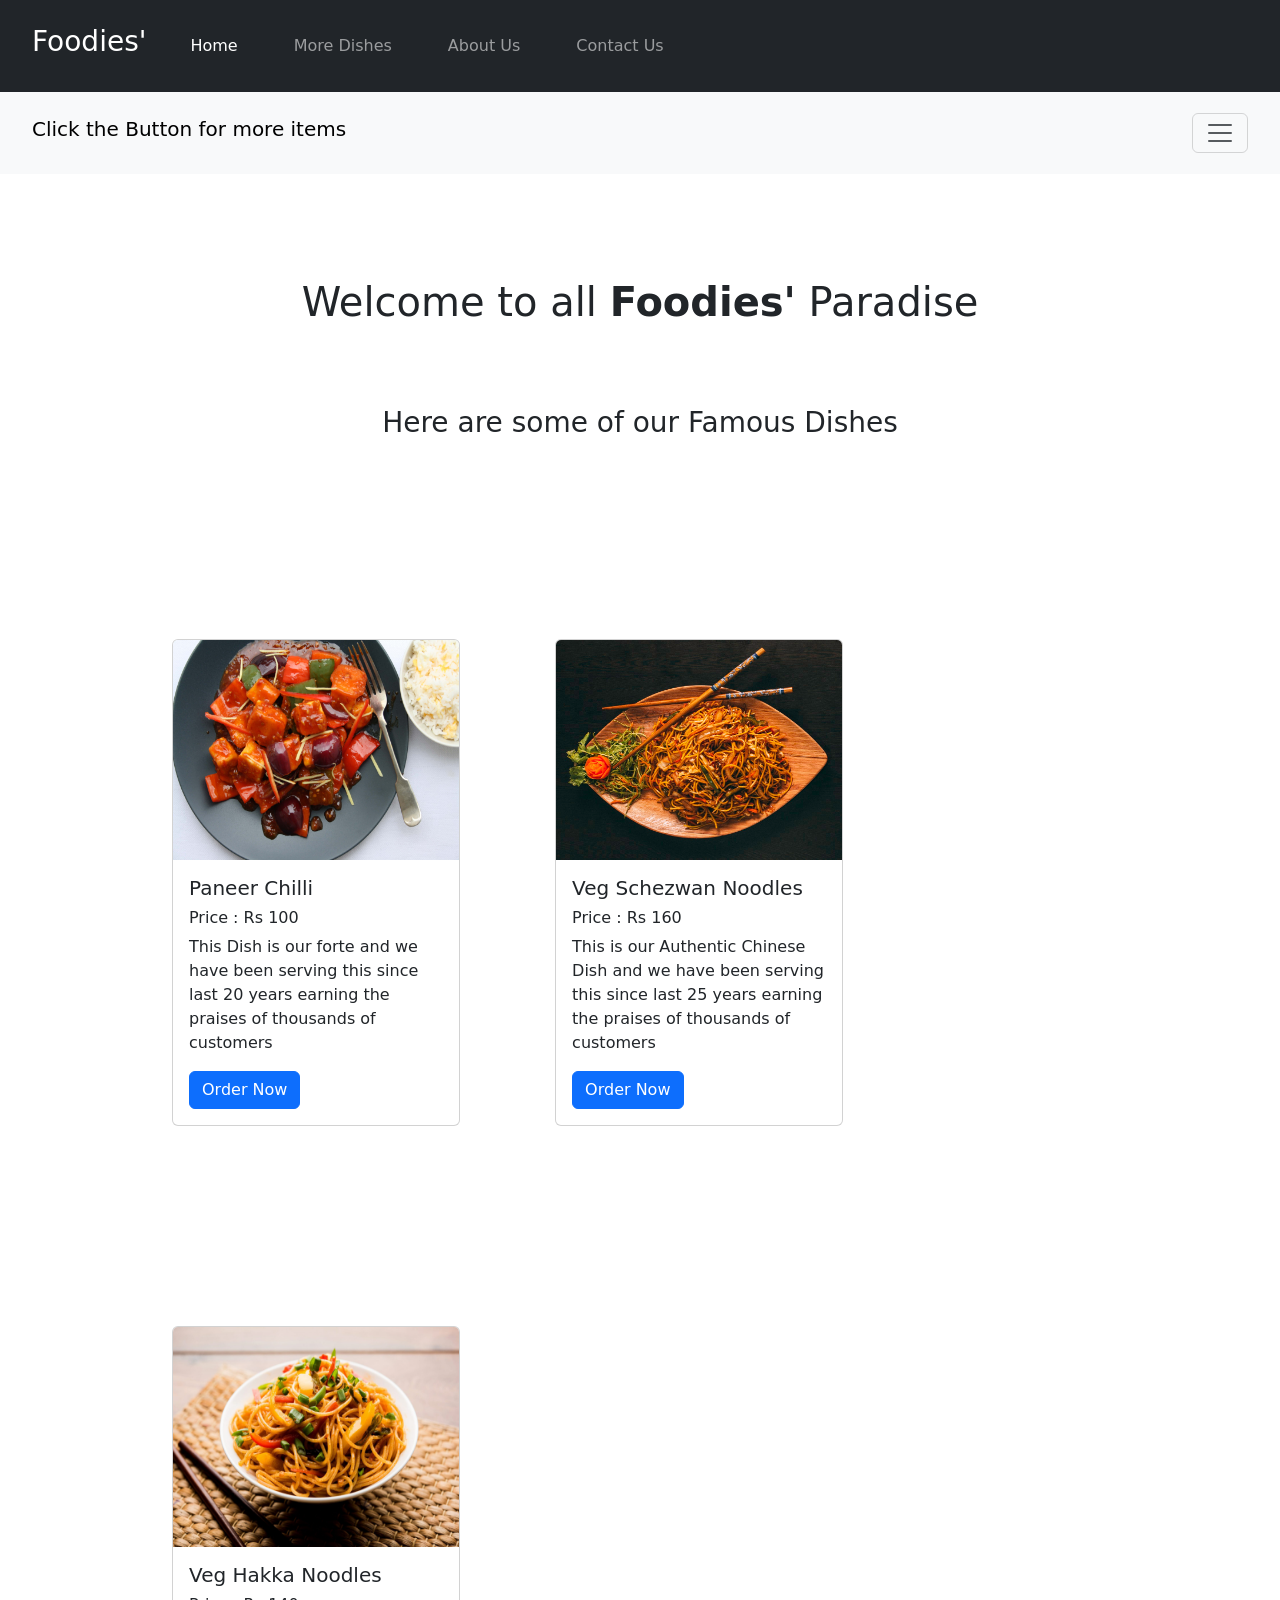
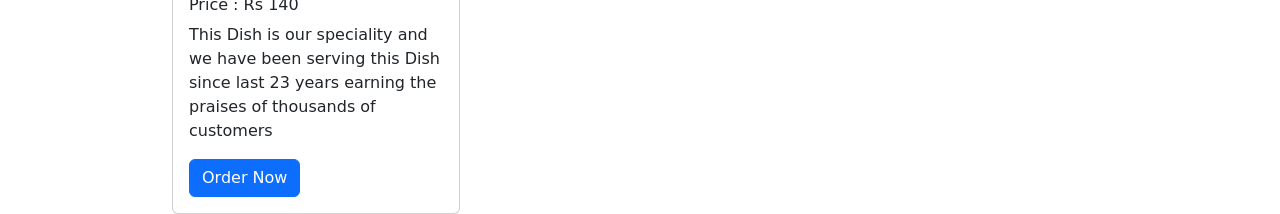
<file: Assignment 1-A/index.html>
<!DOCTYPE html>
<html lang="en">
<head>
    <meta charset="UTF-8">
    <meta http-equiv="X-UA-Compatible" content="IE=edge">
    <meta name="viewport" content="width=device-width, initial-scale=1.0">
    <title>Home</title>
    <link href="https://cdn.jsdelivr.net/npm/bootstrap@5.1.3/dist/css/bootstrap.min.css" rel="stylesheet" integrity="sha384-1BmE4kWBq78iYhFldvKuhfTAU6auU8tT94WrHftjDbrCEXSU1oBoqyl2QvZ6jIW3" crossorigin="anonymous">
    <link rel="stylesheet" href="styles.css">
    <script src="https://cdn.jsdelivr.net/npm/bootstrap@5.1.3/dist/js/bootstrap.bundle.min.js" integrity="sha384-ka7Sk0Gln4gmtz2MlQnikT1wXgYsOg+OMhuP+IlRH9sENBO0LRn5q+8nbTov4+1p" crossorigin="anonymous"></script>
</head>
<body>

  

    <nav class="navbar navbar-expand-md navbar-dark bg-dark">
        <div class="container-fluid">
          <a class="navbar-brand" href="#"><h3>Foodies'</h1></a>
          <button class="navbar-toggler" type="button" data-bs-toggle="collapse" data-bs-target="#navbarSupportedContent" aria-controls="navbarSupportedContent" aria-expanded="false" aria-label="Toggle navigation">
            <span class="navbar-toggler-icon"></span>
          </button>
          <div class="collapse navbar-collapse" id="navbarSupportedContent">
            <ul class="navbar-nav me-auto mb-2 mb-lg-0">
              <li class="nav-item">
                <a class="nav-link active" aria-current="page" href="#">Home</a>
              </li>
              <li class="nav-item">
                <a class="nav-link" href="#">More Dishes</a>
              </li>
              <li class="nav-item">
                <a class="nav-link" href="#">About Us</a>
              </li>
              <li class="nav-item">
                <a class="nav-link" href="#">Contact Us</a>
              </li>
              
            </ul>
          </div>
        </div>
      </nav>
      <nav class="navbar navbar-light bg-light fixed">
        <div class="container-fluid">
          <a class="navbar-brand" href="#"><h5>Click the Button for more items</h5></a>
          <button class="navbar-toggler" type="button" data-bs-toggle="offcanvas" data-bs-target="#offcanvasNavbar" aria-controls="offcanvasNavbar">
            <span class="navbar-toggler-icon"></span>
          </button>
          <div class="offcanvas offcanvas-end" tabindex="-1" id="offcanvasNavbar" aria-labelledby="offcanvasNavbarLabel">
            <div class="offcanvas-header">
              <h5 class="offcanvas-title" id="offcanvasNavbarLabel">Cuisines</h5>
              <button type="button" class="btn-close text-reset" data-bs-dismiss="offcanvas" aria-label="Close"></button>
            </div>
            <div class="offcanvas-body">
              <ul class="navbar-nav justify-content-end flex-grow-1 pe-3">
                <li class="nav-item">
                  <a class="nav-link active" aria-current="page" href="#">Indian</a>
                </li>
                <li class="nav-item">
                  <a class="nav-link active" aria-current="page" href="#">Italian</a>
                </li>
                <li class="nav-item">
                  <a class="nav-link active" aria-current="page" href="#">Continental</a>
                </li>

                <li class="nav-item">
                  <a class="nav-link active" aria-current="page" href="#">Chinese</a>
                </li>
                
                <li class="nav-item dropdown">
                  <a class="nav-link dropdown-toggle" href="#" id="offcanvasNavbarDropdown" role="button" data-bs-toggle="dropdown" aria-expanded="false">
                    Put Filter
                  </a>
                  <ul class="dropdown-menu" aria-labelledby="offcanvasNavbarDropdown">
                    <li><a class="dropdown-item" href="#">Action</a></li>
                    <li><a class="dropdown-item" href="#">Another action</a></li>
                    <li>
                      <hr class="dropdown-divider">
                    </li>
                    <li><a class="dropdown-item" href="#">Something else here</a></li>
                  </ul>
                </li>
              </ul>
              <form class="d-flex">
                <input class="form-control me-2" type="search" placeholder="Search" aria-label="Search">
                <button class="btn btn-outline-success" type="submit">Search More Cuisines</button>
              </form>
            </div>
          </div>
        </div>
      </nav>


    

    <div class="container">
        <div class="jumbotron text-center">
            
            <marquee behavior="" direction="left">
            
            </marquee>
            <h1 class="heading text-center" id="moving-heading">Welcome to all <strong><strong>Foodies'</strong></strong> Paradise</h1>
            

            
            <h3 class="heading below-heading" >Here are some of our Famous Dishes</h3>
        </div>

        
   

    <!--Cards Begin-->
        <div class="card" style="width: 18rem;">
            <img src="Photos/paneer_chilli_2.jpg" class="card-img-top img zoom paneer" alt="...">
            <div class="card-body">
            <h5 class="card-title">Paneer Chilli</h5>
            <h6 class="card-title">Price : Rs 100</h6>
            <p class="card-text">This Dish is our forte and we have been serving this since last 20 years earning the praises of thousands of customers</p>
            <a href="#" class="btn btn-primary">Order Now</a>
            </div>
        </div>

        <div class="card" style="width: 18rem;">
            <img src="Photos/noodles1.jpg" class="card-img-top img zoom" alt="...">
            <div class="card-body">
            <h5 class="card-title">Veg Schezwan Noodles</h5>
            <h6 class="card-title">Price : Rs 160</h6>
            <p class="card-text">This is our Authentic Chinese Dish and we have been serving this since last 25 years earning the praises of thousands of customers</p>
            <a href="#" class="btn btn-primary">Order Now</a>
            </div>
        </div>

        <div class="card" style="width: 18rem;">
            <img src="Photos/noodles2.jpeg" class="card-img-top img zoom" alt="...">
            <div class="card-body">
            <h5 class="card-title">Veg Hakka Noodles</h5>
            <h6 class="card-title">Price : Rs 140</h6>
            <p class="card-text">This Dish is our speciality and we have been serving this Dish since last 23 years earning the praises of thousands of customers</p>
            <a href="#" class="btn btn-primary">Order Now</a>
            </div>
        </div>


    </div>
    
</body>
</html>
</file>
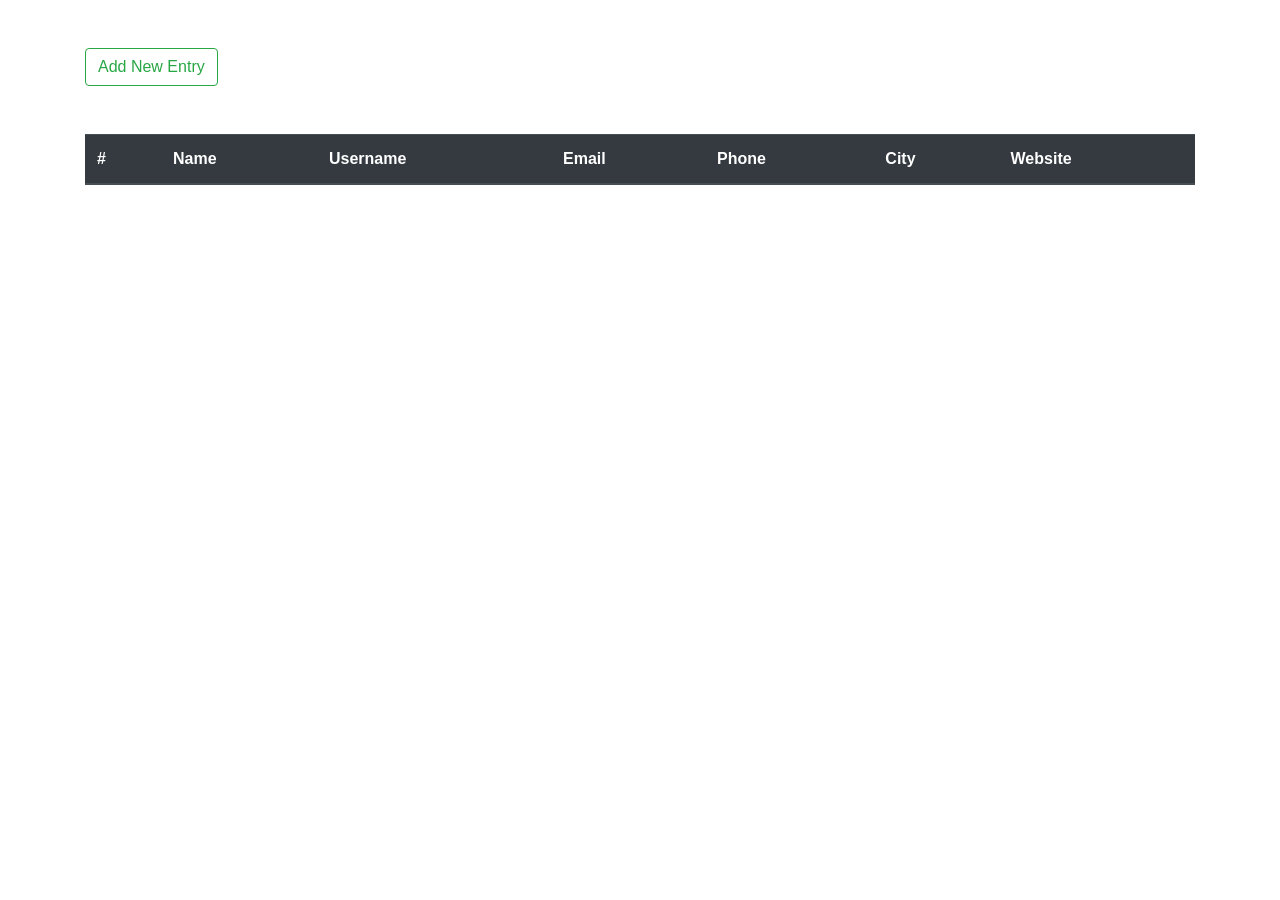
<file: Assignment 1-B Ajax/index.html>
<!DOCTYPE html>
<html lang="en">

<head>
    <meta charset="UTF-8">
    <meta http-equiv="X-UA-Compatible" content="IE=edge">
    <meta name="viewport" content="width=device-width, initial-scale=1.0">
    <title>Assignment 1B</title>
    <link rel="stylesheet" href="https://cdn.jsdelivr.net/npm/bootstrap@4.6.1/dist/css/bootstrap.min.css"
        integrity="sha384-zCbKRCUGaJDkqS1kPbPd7TveP5iyJE0EjAuZQTgFLD2ylzuqKfdKlfG/eSrtxUkn" crossorigin="anonymous">
</head>

<body>
    <div class="container">
        <button class="btn btn-outline-success mt-5" data-toggle="modal" data-target="#addNewUser">Add New
            Entry</button>
        <table class="table table-dark my-5">
            <thead>
                <tr>
                    <th scope="col">#</th>
                    <th scope="col">Name</th>
                    <th scope="col">Username</th>
                    <th scope="col">Email</th>
                    <th scope="col">Phone</th>
                    <th scope="col">City</th>
                    <th scope="col">Website</th>
                </tr>
            </thead>
            <tbody id="tbody">
            </tbody>
        </table>

        <div class="modal fade" id="addNewUser">
            <div class="modal-dialog">
                <div class="modal-content">
                    <div class="modal-header">
                        <h5 class="modal-title" id="exampleModalLabel">Modal title</h5>
                        <button type="button" class="close" data-dismiss="modal" aria-label="Close">
                            <span aria-hidden="true">&times;</span>
                        </button>
                    </div>
                    <div class="modal-body">
                        <form>
                            <div class="form-group">
                                <label for="email">Email address</label>
                                <input type="email" class="form-control" id="email">
                            </div>
                            <div class="form-group">
                                <label for="text">Name</label>
                                <input type="text" class="form-control" id="name">
                            </div>
                            <div class="form-group">
                                <label for="text">Username</label>
                                <input type="text" class="form-control" id="username">
                            </div>
                            <div class="form-group">
                                <label for="text">City</label>
                                <input type="text" class="form-control" id="city">
                            </div>
                            <div class="form-group">
                                <label for="text">website</label>
                                <input type="text" class="form-control" id="website">
                            </div>
                            <div class="form-group">
                                <label for="text">phone</label>
                                <input type="text" class="form-control" id="phone">
                            </div>
                            <div class="form-group">
                                <label for="password">Password</label>
                                <input type="password" class="form-control" id="password">
                            </div>
                            <button type="submit" id="btn" data-dismiss="modal" class="btn btn-primary">Submit</button>
                        </form>
                    </div>
                </div>
            </div>
        </div>
    </div>



    <script src="./main.js"></script>
    <script src="https://cdn.jsdelivr.net/npm/jquery@3.5.1/dist/jquery.slim.min.js"
        integrity="sha384-DfXdz2htPH0lsSSs5nCTpuj/zy4C+OGpamoFVy38MVBnE+IbbVYUew+OrCXaRkfj"
        crossorigin="anonymous"></script>
    <script src="https://cdn.jsdelivr.net/npm/popper.js@1.16.1/dist/umd/popper.min.js"
        integrity="sha384-9/reFTGAW83EW2RDu2S0VKaIzap3H66lZH81PoYlFhbGU+6BZp6G7niu735Sk7lN"
        crossorigin="anonymous"></script>
    <script src="https://cdn.jsdelivr.net/npm/bootstrap@4.6.1/dist/js/bootstrap.min.js"
        integrity="sha384-VHvPCCyXqtD5DqJeNxl2dtTyhF78xXNXdkwX1CZeRusQfRKp+tA7hAShOK/B/fQ2"
        crossorigin="anonymous"></script>
</body>

</html>
</file>
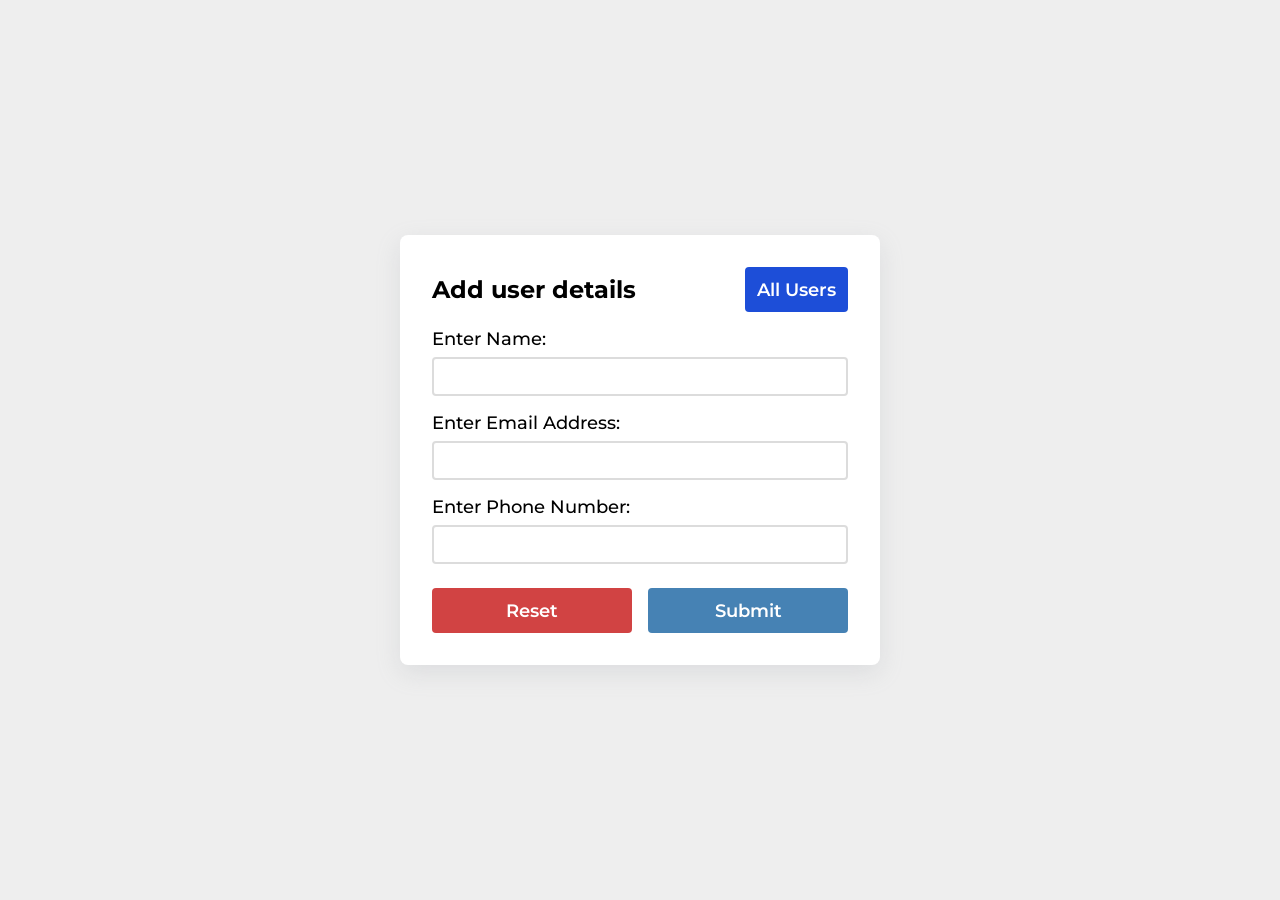
<file: Assignment 1-B/index.html>
<!DOCTYPE html>
<html lang="en">
  <head>
    <meta charset="UTF-8" />
    <meta http-equiv="X-UA-Compatible" content="IE=edge" />
    <meta name="viewport" content="width=device-width, initial-scale=1.0" />
    <link rel="stylesheet" href="./style.css" />
    <title>Assignment 2</title>
  </head>
  <body>
    <div class="form__container">
      <div class="form__header">
        <h2>Add user details</h2>
        <a href="/Users.html"><button class="btn">All Users</button></a>
      </div>
      <form class="login__form" id="login__form">
        <div class="field__container">
          <label for="Name">Enter Name:</label>
          <input type="text" name="name" class="form__input" id="name" />
        </div>
        <div class="field__container">
          <label for="Email">Enter Email Address:</label>
          <input type="email" name="email" class="form__input" id="email" />
        </div>
        <div class="field__container">
          <label for="Phone no.">Enter Phone Number:</label>
          <input type="tel" name="phone" class="form__input" id="phone" />
        </div>
        <div class="btn__container">
          <input type="reset" value="Reset" class="btn reset-btn" />
          <button class="btn submit-btn" onclick="myFunction()" id="submit-btn">
            Submit
          </button>
        </div>
      </form>
    </div>
    <div id="snackbar">Added new user</div>
    <script src="./script.js"></script>
  </body>
</html>
</file>
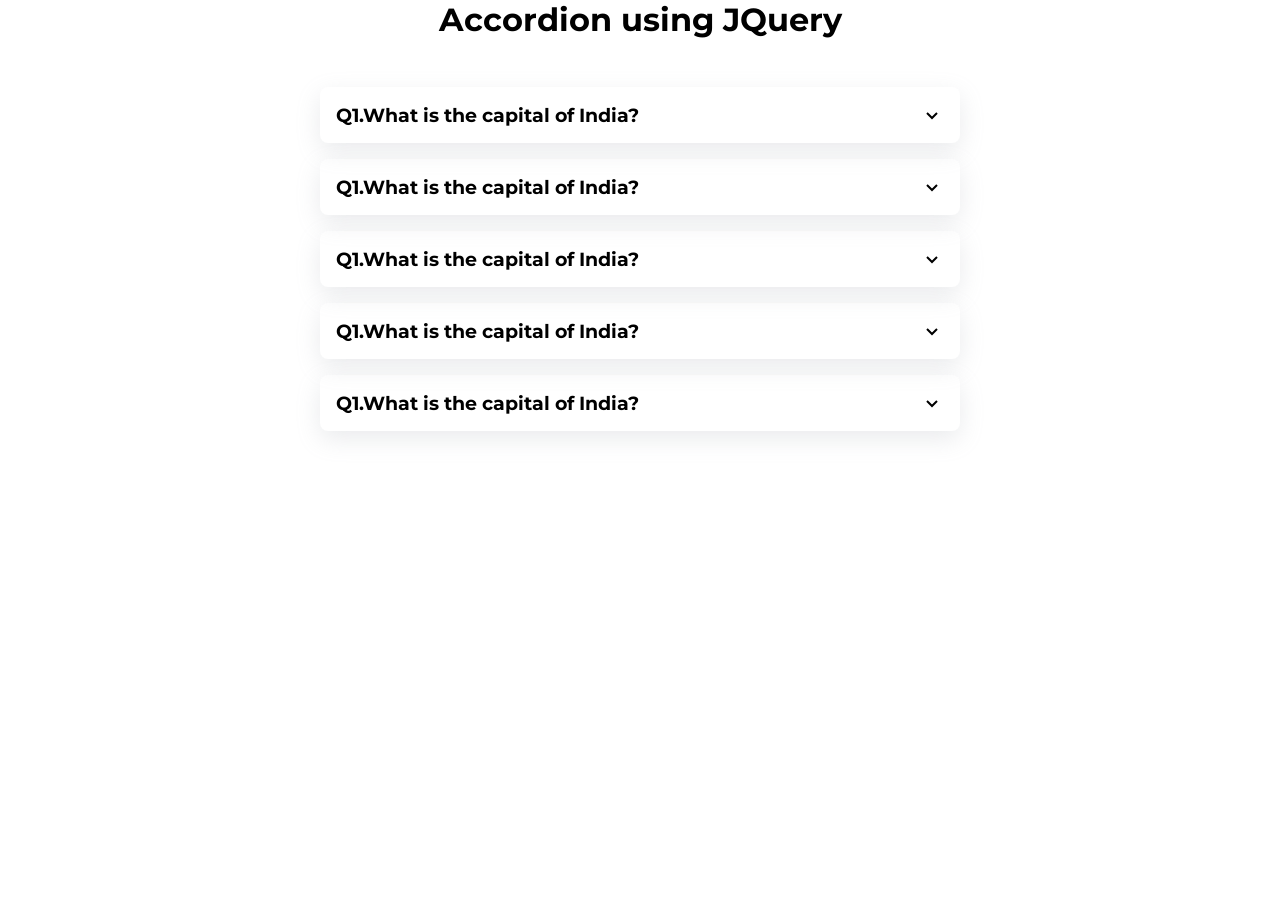
<file: Assignment 1-B/JQuery/Accordion/index.html>
<!DOCTYPE html>
<html lang="en">
  <head>
    <meta charset="UTF-8" />
    <meta http-equiv="X-UA-Compatible" content="IE=edge" />
    <meta name="viewport" content="width=device-width, initial-scale=1.0" />
    <script src="../jquery.js"></script>
    <link rel="stylesheet" href="style.css" />
    <title>Accordion</title>
  </head>
  <body>
    <h1>Accordion using JQuery</h1>
    <div class="questions__container">
      <div class="question">
        <div class="question__title">
          <h3>Q1.What is the capital of India?</h3>
          <svg
            xmlns="http://www.w3.org/2000/svg"
            width="24"
            height="24"
            style="fill: rgba(0, 0, 0, 1)"
          >
            <path
              d="M16.293 9.293 12 13.586 7.707 9.293l-1.414 1.414L12 16.414l5.707-5.707z"
            ></path>
          </svg>
        </div>
        <p class="question__answer">Ans: Delhi</p>
      </div>
      <div class="question">
        <div class="question__title">
          <h3>Q1.What is the capital of India?</h3>
          <svg
            xmlns="http://www.w3.org/2000/svg"
            width="24"
            height="24"
            style="fill: rgba(0, 0, 0, 1)"
          >
            <path
              d="M16.293 9.293 12 13.586 7.707 9.293l-1.414 1.414L12 16.414l5.707-5.707z"
            ></path>
          </svg>
        </div>
        <p class="question__answer">Ans: Delhi</p>
      </div>
      <div class="question">
        <div class="question__title">
          <h3>Q1.What is the capital of India?</h3>
          <svg
            xmlns="http://www.w3.org/2000/svg"
            width="24"
            height="24"
            style="fill: rgba(0, 0, 0, 1)"
          >
            <path
              d="M16.293 9.293 12 13.586 7.707 9.293l-1.414 1.414L12 16.414l5.707-5.707z"
            ></path>
          </svg>
        </div>
        <p class="question__answer">Ans: Delhi</p>
      </div>
      <div class="question">
        <div class="question__title">
          <h3>Q1.What is the capital of India?</h3>
          <svg
            xmlns="http://www.w3.org/2000/svg"
            width="24"
            height="24"
            style="fill: rgba(0, 0, 0, 1)"
          >
            <path
              d="M16.293 9.293 12 13.586 7.707 9.293l-1.414 1.414L12 16.414l5.707-5.707z"
            ></path>
          </svg>
        </div>
        <p class="question__answer">Ans: Delhi</p>
      </div>
      <div class="question">
        <div class="question__title">
          <h3>Q1.What is the capital of India?</h3>
          <svg
            xmlns="http://www.w3.org/2000/svg"
            width="24"
            height="24"
            style="fill: rgba(0, 0, 0, 1)"
          >
            <path
              d="M16.293 9.293 12 13.586 7.707 9.293l-1.414 1.414L12 16.414l5.707-5.707z"
            ></path>
          </svg>
        </div>
        <p class="question__answer">Ans: Delhi</p>
      </div>
    </div>
    <script>
      $(document).ready(function () {
        $(".question__answer").hide();
        $(".question__title").click(function () {
          $(".question__answer").hide();
          // $("svg").removeClass("active");
          $(this).next().toggle(200);
          $(this).find("svg").toggleClass("active");
        });
      });
    </script>
  </body>
</html>
</file>
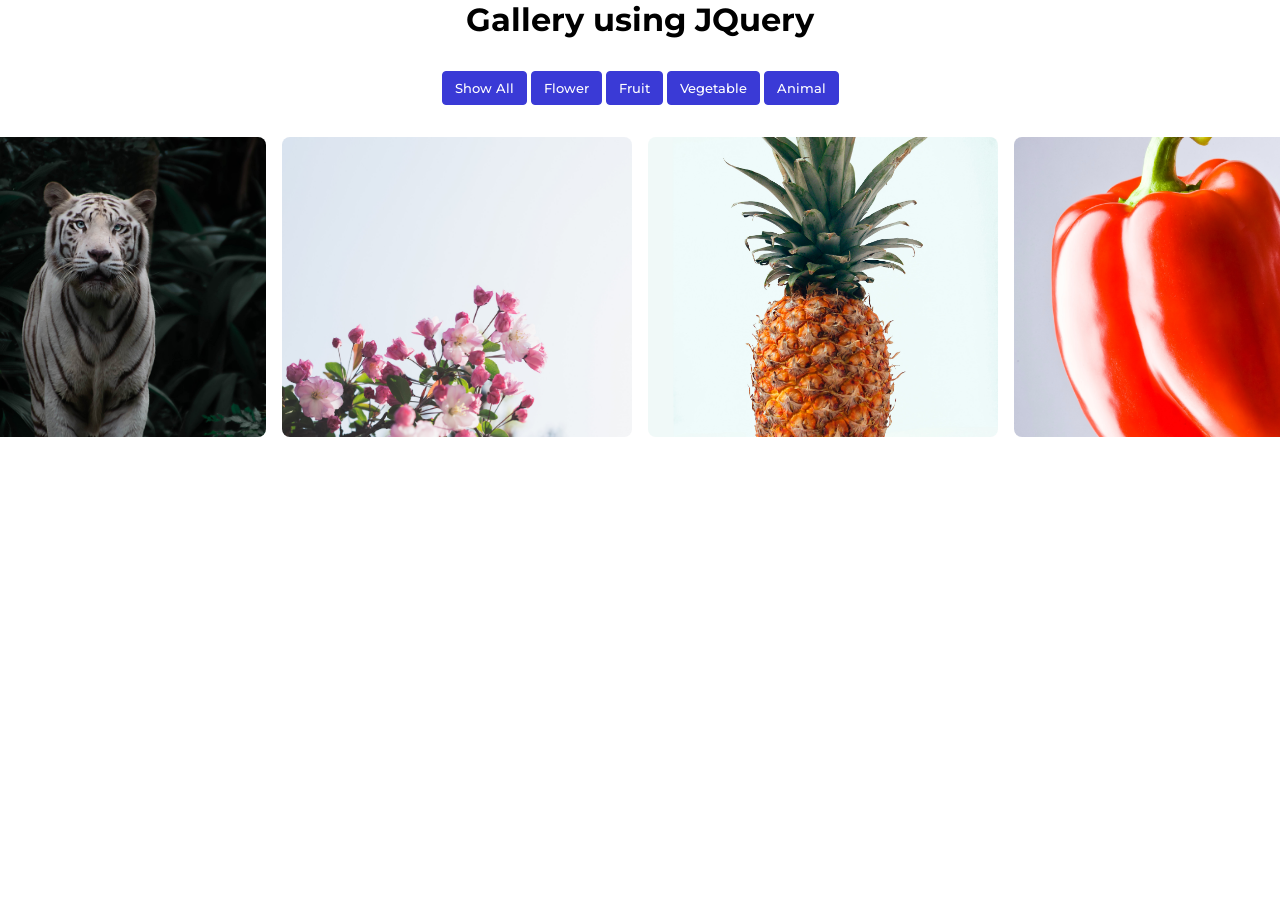
<file: Assignment 1-B/JQuery/Gallery/index.html>
<!DOCTYPE html>
<html lang="en">
  <head>
    <meta charset="UTF-8" />
    <meta http-equiv="X-UA-Compatible" content="IE=edge" />
    <meta name="viewport" content="width=device-width, initial-scale=1.0" />
    <link rel="stylesheet" href="style.css" />
    <title>Gallery</title>
  </head>
  <body>
    <h1>Gallery using JQuery</h1>
    <div class="gallery__container">
      <div class="btn__container">
        <button class="btn">Show All</button>
        <button class="btn">Flower</button>
        <button class="btn">Fruit</button>
        <button class="btn">Vegetable</button>
        <button class="btn">Animal</button>
      </div>
      <div class="image__container">
        <div class="image">
          <img src="./images/animal.jpg" alt="" />
        </div>
        <div class="image">
          <img src="./images/flower.jpg" alt="" />
        </div>
        <div class="image">
          <img src="./images/fruit.jpg" alt="" />
        </div>
        <div class="image">
          <img src="./images/vegetable.jpg" alt="" />
        </div>
      </div>
    </div>
  </body>
</html>
</file>
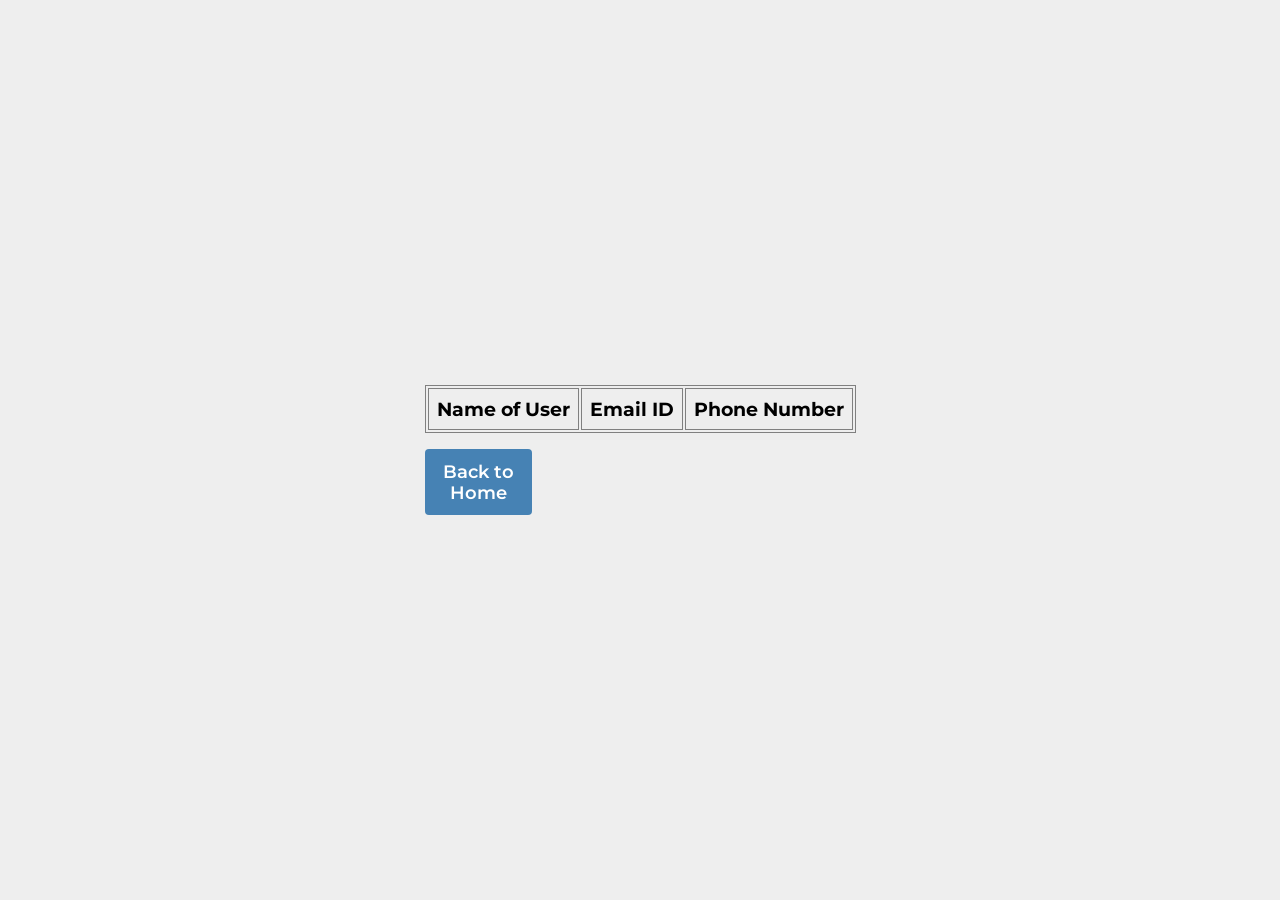
<file: Assignment 1-B/Users.html>
<!DOCTYPE html>
<html lang="en">
  <head>
    <meta charset="UTF-8" />
    <meta http-equiv="X-UA-Compatible" content="IE=edge" />
    <meta name="viewport" content="width=device-width, initial-scale=1.0" />
    <link rel="stylesheet" href="style.css" />
    <title>Users</title>
  </head>
  <body>
    <div class="users__container">
      <table class="user__table" id="myTable">
        <tr class="user__table-row">
          <th>Name of User</th>
          <th>Email ID</th>
          <th>Phone Number</th>
        </tr>
      </table>
      <a href="/">
        <button class="btn">Back to Home</button>
      </a>
    </div>
    <script src="./userList.js"></script>
  </body>
</html>
</file>
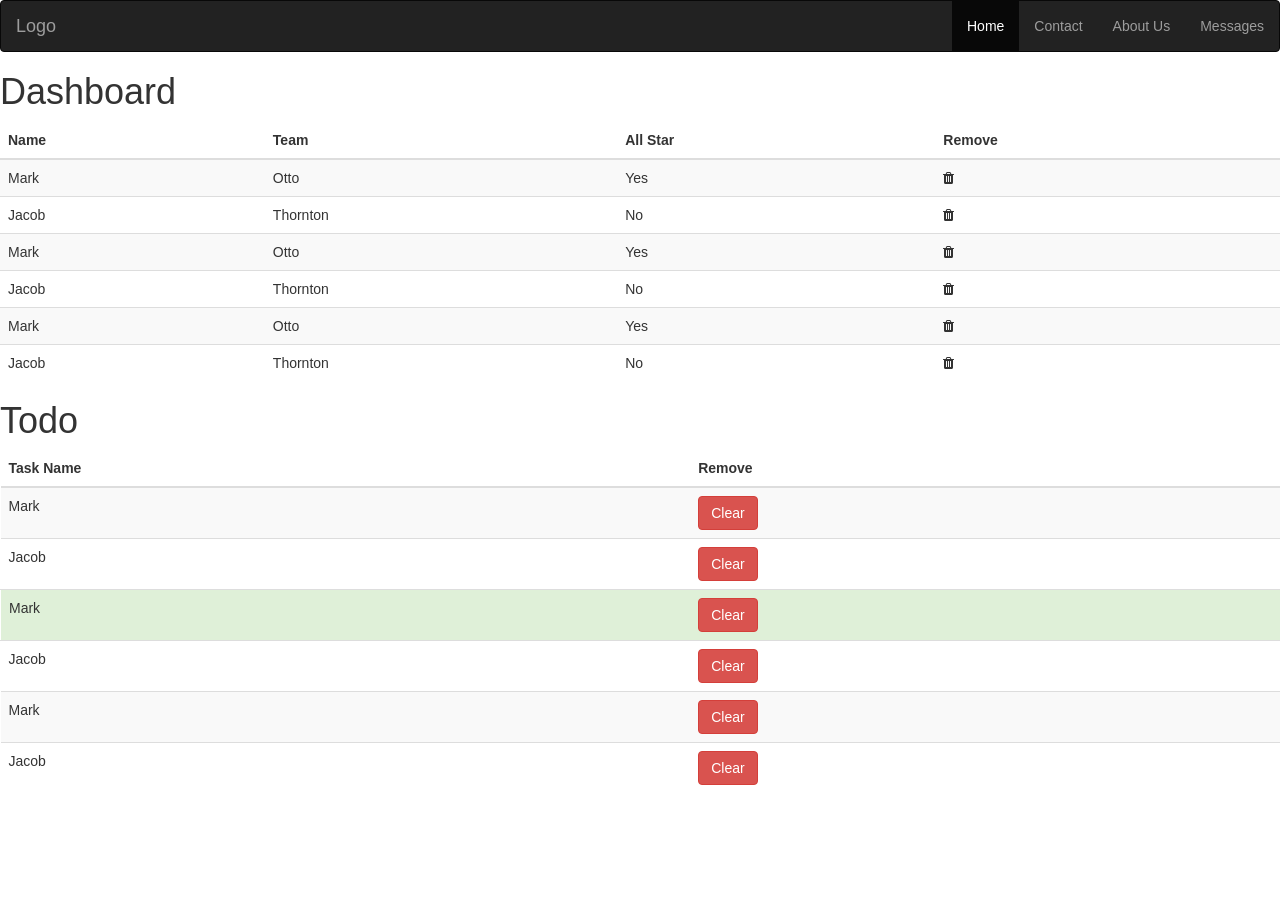
<file: Problem Statements/dashboard_todos/dashboard_todos.html>
<!DOCTYPE html>
<html lang="en">

<head>
    <meta charset="UTF-8">
    <meta http-equiv="X-UA-Compatible" content="IE=edge">
    <meta name="viewport" content="width=device-width, initial-scale=1.0">
    <link rel="stylesheet" href="https://cdnjs.cloudflare.com/ajax/libs/font-awesome/4.7.0/css/font-awesome.min.css">
    <!-- Latest compiled and minified CSS -->
    <link rel="stylesheet" href="https://maxcdn.bootstrapcdn.com/bootstrap/3.4.1/css/bootstrap.min.css">

    <!-- jQuery library -->
    <script src="https://ajax.googleapis.com/ajax/libs/jquery/3.6.0/jquery.min.js"></script>

    <!-- Latest compiled JavaScript -->
    <script src="https://maxcdn.bootstrapcdn.com/bootstrap/3.4.1/js/bootstrap.min.js"></script>
    <title>Dashboard</title>
</head>

<body>

    <nav class="navbar navbar-inverse">
        <div class="container-fluid">
            <div class="navbar-header">
                <a class="navbar-brand" href="#">Logo</a>
            </div>
            <ul class="nav navbar-nav  navbar-right">
                <li class="active"><a href="#">Home</a></li>
                <li><a href="#">Contact</a></li>
                <li><a href="#">About Us</a></li>
                <li><a href="#">Messages <i class="fa-solid fa-square-4"></i></a></li>
            </ul>
        </div>
    </nav>
    <h1>Dashboard</h1>
    <table class="table table-striped">
        <thead>
          <tr>
            <th scope="col">Name</th>
            <th scope="col">Team</th>
            <th scope="col">All Star</th>
            <th scope="col">Remove</th>
          </tr>
        </thead>
        <tbody>
          <tr>
            <td>Mark</td>
            <td>Otto</td>
            <td>Yes</td>
            <td><i class="fa fa-trash"></i></td>
          </tr>
          <tr>
            <td>Jacob</td>
            <td>Thornton</td>
            <td>No</td>
            <td><i class="fa fa-trash"></i></td>
          </tr>
          <tr>
            <td>Mark</td>
            <td>Otto</td>
            <td>Yes</td>
            <td><i class="fa fa-trash"></i></td>
          </tr>
          <tr>
            <td>Jacob</td>
            <td>Thornton</td>
            <td>No</td>
            <td><i class="fa fa-trash"></i></td>
          </tr>
          <tr>
            <td>Mark</td>
            <td>Otto</td>
            <td>Yes</td>
            <td><i class="fa fa-trash"></i></td>
          </tr>
          <tr>
            <td>Jacob</td>
            <td>Thornton</td>
            <td>No</td>
            <td><i class="fa fa-trash"></i></td>
          </tr>
        </tbody>
      </table>
      <h1>Todo</h1>
      <table class="table table-striped">
        <thead>
          <tr>
            <th scope="col">Task Name</th>
            <th scope="col">Remove</th>
          </tr>
        </thead>
        <tbody>
          <tr>
            <td>Mark</td>
            <td><button class="btn btn-danger">Clear</button></td>
          </tr>
          <tr>
            <td>Jacob</td>
            <td><button class="btn btn-danger">Clear</button></td>
          </tr>
          <tr class="alert success">
            <td>Mark</td>
            <td><button class="btn btn-danger">Clear</button></td>
          </tr>
          <tr>
            <td>Jacob</td>
            <td><button class="btn btn-danger">Clear</button></td>
          </tr>
          <tr>
            <td>Mark</td>
            <td><button class="btn btn-danger">Clear</button></td>
          </tr>
          <tr>
            <td>Jacob</td>
            <td><button class="btn btn-danger">Clear</button></td>
          </tr>
        </tbody>
      </table>
      
</body>

</html>
</file>
<file: Assignment 1-A/styles.css>
.heading{
    margin-top: 80px;
}
.img{
    height: 220px;
}
.btn:hover{
    background-color: green;
}
.card{
    margin-top: 200px;
    display: inline-block;
    margin-left: 90px;
}
/* #moving-heading{
    color: white;
    background-color: black;
    border: 2px solid white;
    padding:10px 0px 10px 0px;
    border-radius: 30px;
} */
.zoom:hover {
    transform: scale(1.3); 
    border-radius: 50px;
}

.zoom{
    transition: transform .2s; 
}
/* .paneer{
    height:180px
} */
.below-heading{
    margin-bottom: 0px;
}
.navbar{
    padding:20px
}
.nav-item{
    padding-left:20px;
    padding-right:20px
}
</file>
<file: Assignment 1-B/style.css>
@import url("https://fonts.googleapis.com/css2?family=Montserrat:wght@300;400;500;600;700;800&display=swap");

* {
  margin: 0;
  padding: 0;
  box-sizing: border-box;
}
body {
  font-family: "Montserrat", sans-serif;

  height: 100vh;
  width: 100%;

  display: flex;
  align-items: center;
  justify-content: center;
  flex-direction: column;
  background-color: #eee;
}

button,
input {
  border: none;
  outline: none;
  font-family: inherit;
}

.form__container {
  background-color: #fff;
  padding: 2rem;
  box-shadow: rgba(149, 157, 165, 0.2) 0px 8px 24px;
  border-radius: 0.5rem;
  width: 30rem;
}
.form__header {
  display: flex;
  align-items: center;
  justify-content: space-between;
}
.form__header .btn {
  background-color: #1d4ed8;
}
.login__form {
  margin-top: 0.5rem;
  display: flex;
  flex-direction: column;
}
.field__container {
  margin: 0.5rem 0;
  display: flex;
  flex-direction: column;

  font-size: 1.1rem;
  font-weight: 500;
}
.form__input {
  margin-top: 0.5rem;
  border: 2px solid gainsboro;
  padding: 0.5rem;
  border-radius: 0.25rem;

  font-size: 1rem;
  font-weight: 500;
}
.form__input:focus {
  border-color: #1d4ed8;
}

.btn__container {
  margin-top: 1rem;
  display: flex;
  justify-content: space-between;
  gap: 1rem;
}

.btn {
  padding: 0.75rem 0.75rem;
  border-radius: 0.25rem;
  font-size: 1.1rem;
  font-weight: 600;
  color: #fff;

  width: 100%;
  cursor: pointer;
}
.reset-btn {
  background-color: #d14343;
}
.reset-btn:hover {
  background-color: #ff4949;
}
.submit-btn {
  background-color: steelblue;
}
.submit-btn:hover {
  background-color: rgb(87, 160, 219);
}
table,
th,
td {
  border: 1px solid gray;
  font-size: 1.2rem;
}

td,
th {
  padding: 0.5rem;
}

#snackbar {
  visibility: hidden;
  min-width: 250px;
  margin-left: -125px;
  text-align: center;
  border-radius: 2px;
  padding: 1rem;
  position: fixed;
  z-index: 1;
  top: 20px;
  right: 20px;
  font-size: 1.2rem;
  font-weight: 600;
  box-shadow: rgba(149, 157, 165, 0.2) 0px 8px 24px;
  border-left: 5px solid greenyellow;
}

#snackbar.show {
  visibility: visible;
  animation: fadein 0.5s, fadeout 0.5s 3s;
}

@keyframes fadein {
  from {
    top: 0;
    opacity: 0;
  }
  to {
    top: 20px;
    opacity: 1;
  }
}

@keyframes fadeout {
  from {
    top: 20px;
    opacity: 1;
  }
  to {
    top: 0;
    opacity: 0;
  }
}

.users__container .btn {
  margin-top: 1rem;
  background-color: steelblue;
  width: 25%;
}
</file>
<file: Assignment 1-B/JQuery/Accordion/style.css>
@import url("https://fonts.googleapis.com/css2?family=Montserrat:wght@300;400;500;600;700;800&display=swap");

* {
  margin: 0;
  padding: 0;
  box-sizing: border-box;
}
body {
  font-family: "Montserrat", sans-serif;

  display: flex;
  flex-direction: column;

  align-items: center;
}
.questions__container {
  margin-top: 2rem;
  width: 50%;
}
.question {
  box-shadow: rgba(149, 157, 165, 0.2) 0px 8px 24px;
  padding: 1rem;
  border-radius: 0.5rem;
  cursor: pointer;
  margin: 1rem 0;
}
.question__title {
  display: flex;
  align-items: center;
  justify-content: space-between;
}
.question__answer {
  margin-top: 1rem;
  font-size: 1.2rem;
  font-weight: 600;
  color: rgb(27, 165, 50);
}
.active {
  transform: rotate(180deg);
}
</file>
<file: Assignment 1-B/JQuery/Gallery/style.css>
@import url("https://fonts.googleapis.com/css2?family=Montserrat:wght@300;400;500;600;700;800&display=swap");

* {
  margin: 0;
  padding: 0;
  box-sizing: border-box;
}
body {
  font-family: "Montserrat", sans-serif;

  display: flex;
  flex-direction: column;

  align-items: center;
}
.gallery__container {
  display: flex;
  flex-direction: column;
  align-items: center;
}
.btn__container {
  margin-top: 2rem;
}
button {
  border: none;
  outline: none;
  background-color: transparent;
  cursor: pointer;
  font-family: inherit;
  font-weight: 500;
}

.btn {
  padding: 0.5rem 0.75rem;
  background-color: rgb(58, 58, 214);
  border: 1px solid rgb(58, 58, 214);
  color: #fff;
  border-radius: 0.25rem;
}
.btn:hover {
  color: rgb(58, 58, 214);
  background-color: #fff;
}
.image__container {
  margin-top: 2rem;
  display: flex;

  gap: 1rem;
}

.image img {
  width: 350px;
  height: 300px;
  object-fit: cover;
  object-position: center;
  border-radius: 0.5rem;
}
</file>
